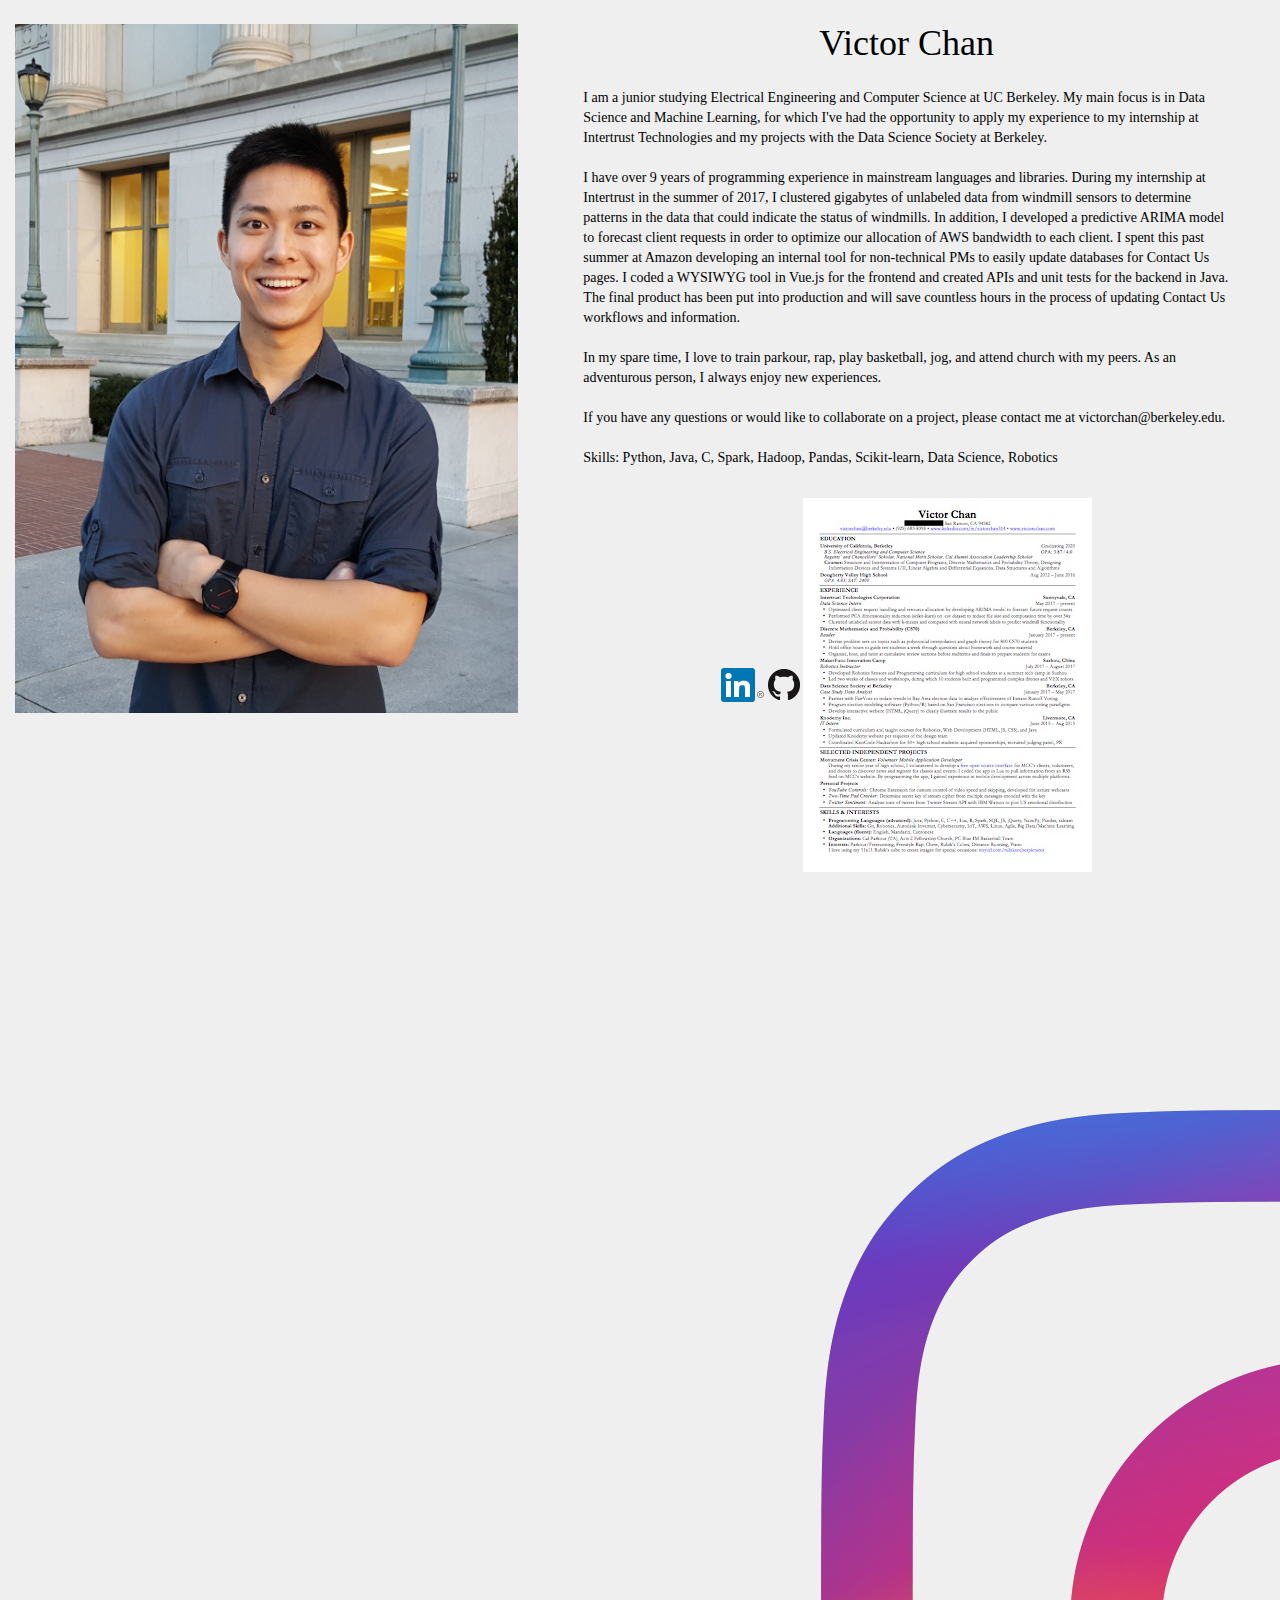
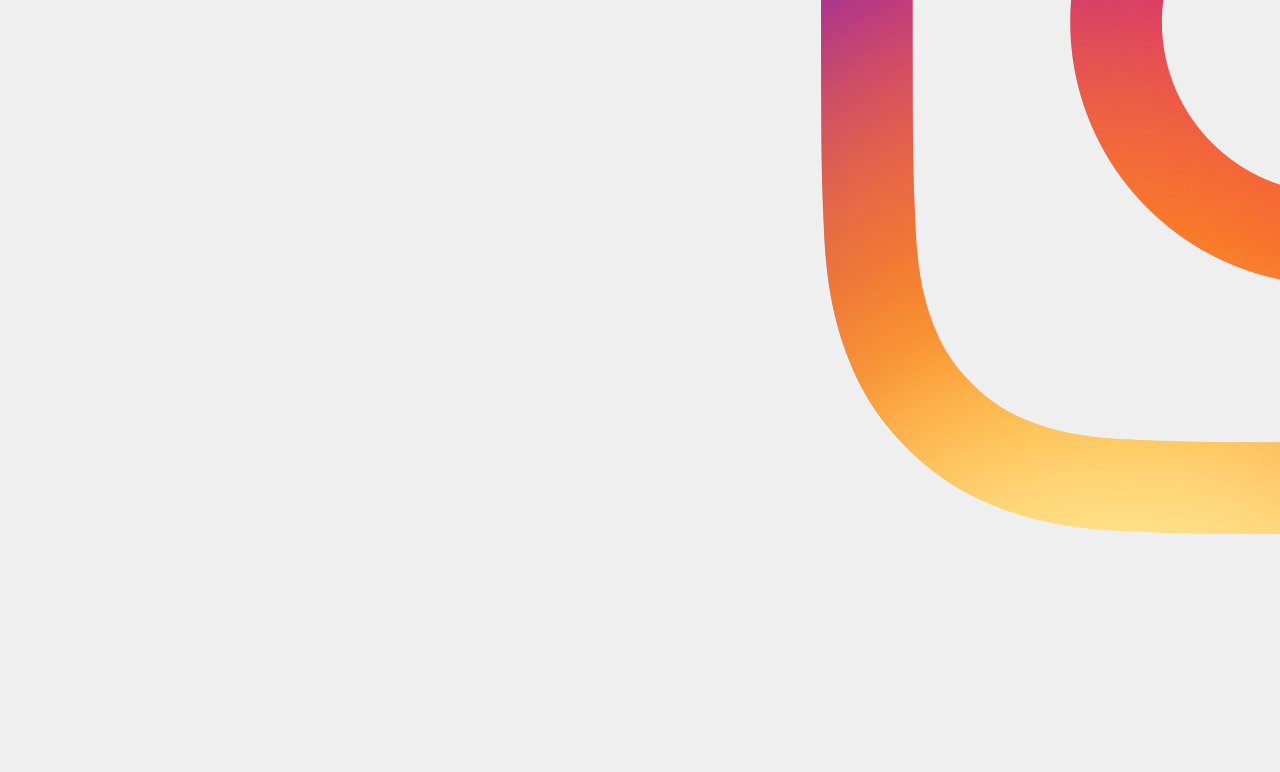
<file: index.html>
<!DOCTYPE html>
<html lang="en">

    <head>

        <title>Victor Chan</title>

        <meta charset="utf-8">
        <meta name="viewport" content="width=device-width, initial-scale=1">

        <!-- jQuery -->
        <script src="https://code.jquery.com/jquery-3.2.1.js" integrity="sha256-DZAnKJ/6XZ9si04Hgrsxu/8s717jcIzLy3oi35EouyE=" crossorigin="anonymous"></script>

        <!-- Latest compiled and minified CSS -->
        <link rel="stylesheet" href="https://maxcdn.bootstrapcdn.com/bootstrap/3.3.7/css/bootstrap.min.css" integrity="sha384-BVYiiSIFeK1dGmJRAkycuHAHRg32OmUcww7on3RYdg4Va+PmSTsz/K68vbdEjh4u" crossorigin="anonymous">

        <!-- Optional theme -->
        <!--        <link rel="stylesheet" href="https://maxcdn.bootstrapcdn.com/bootstrap/3.3.7/css/bootstrap-theme.min.css" integrity="sha384-rHyoN1iRsVXV4nD0JutlnGaslCJuC7uwjduW9SVrLvRYooPp2bWYgmgJQIXwl/Sp" crossorigin="anonymous">-->

        <!-- Latest compiled and minified JavaScript -->
        <script src="https://maxcdn.bootstrapcdn.com/bootstrap/3.3.7/js/bootstrap.min.js" integrity="sha384-Tc5IQib027qvyjSMfHjOMaLkfuWVxZxUPnCJA7l2mCWNIpG9mGCD8wGNIcPD7Txa" crossorigin="anonymous"></script>

        <link rel="stylesheet" type="text/css" href="css/styles.css">
        <link rel="stylesheet" type="text/css" href="css/navbar.css">
        <link rel="stylesheet" type="text/css" href="css/index.css">

        <script>
            $(function(){
                $("#navbar_space").load("navbar.html");
            });
        </script>

    </head>


    <body>

        <div id="navbar_space"></div>

        <div class="container-fluid">

            <div class="main row">

                <div id="left" class="col-md-5">
                    <img id="portrait" class="img-responsive" src="img/Victor2.jpg">
                </div>
    
                <div id="right" class="col-md-7">
                    <center><h1 id="title">Victor Chan</h1></center>

                    <p id="summary">
                        I am a junior studying Electrical Engineering and Computer Science at UC Berkeley. My main focus is in Data Science and Machine Learning, for which I've had the opportunity to apply my experience to my internship at Intertrust Technologies and my projects with the Data Science Society at Berkeley.
                        <br><br>
                        I have over 9 years of programming experience in mainstream languages and libraries. During my internship at Intertrust in the summer of 2017, I clustered gigabytes of unlabeled data from windmill sensors to determine patterns in the data that could indicate the status of windmills. In addition, I developed a predictive ARIMA model to forecast client requests in order to optimize our allocation of AWS bandwidth to each client. I spent this past summer at Amazon developing an internal tool for non-technical PMs to easily update databases for Contact Us pages. I coded a WYSIWYG tool in Vue.js for the frontend and created APIs and unit tests for the backend in Java. The final product has been put into production and will save countless hours in the process of updating Contact Us workflows and information.
                        <br><br>
                        In my spare time, I love to train parkour, rap, play basketball, jog, and attend church with my peers. As an adventurous person, I always enjoy new experiences.
                        <br><br>
                        If you have any questions or would like to collaborate on a project, please contact me at victorchan@berkeley.edu.
                        <br><br>
                        Skills: Python, Java, C, Spark, Hadoop, Pandas, Scikit-learn, Data Science, Robotics
                        <br><br>
                    </p>

                    <center>
                        <div id="links">
                            <a id="linkedin" target="_blank" href="https://www.linkedin.com/in/victorchan314"><img id="linkedin_icon" src="img/In-2C-34px-R.png"></a>
                            <a id="github" target="_blank" href="https://www.github.com/victorchan314"><img id="github_icon" src="img/GitHub-Mark-32px.png"></a>
                            <a id="resume" target="_blank" href="Resume.pdf"><img id="resume_icon" src="img/resumeIcon.jpg"></a>
                            <a id="instagram" target="_blank" href="https://www.instagram.com/victorchan314/"><img id="instagram_icon" src="img/IG_Glyph_Fill.png"></a>
                        </div>
                    </center>
                </div>

            </div>

        </div>

    </body>

</html>
</file>
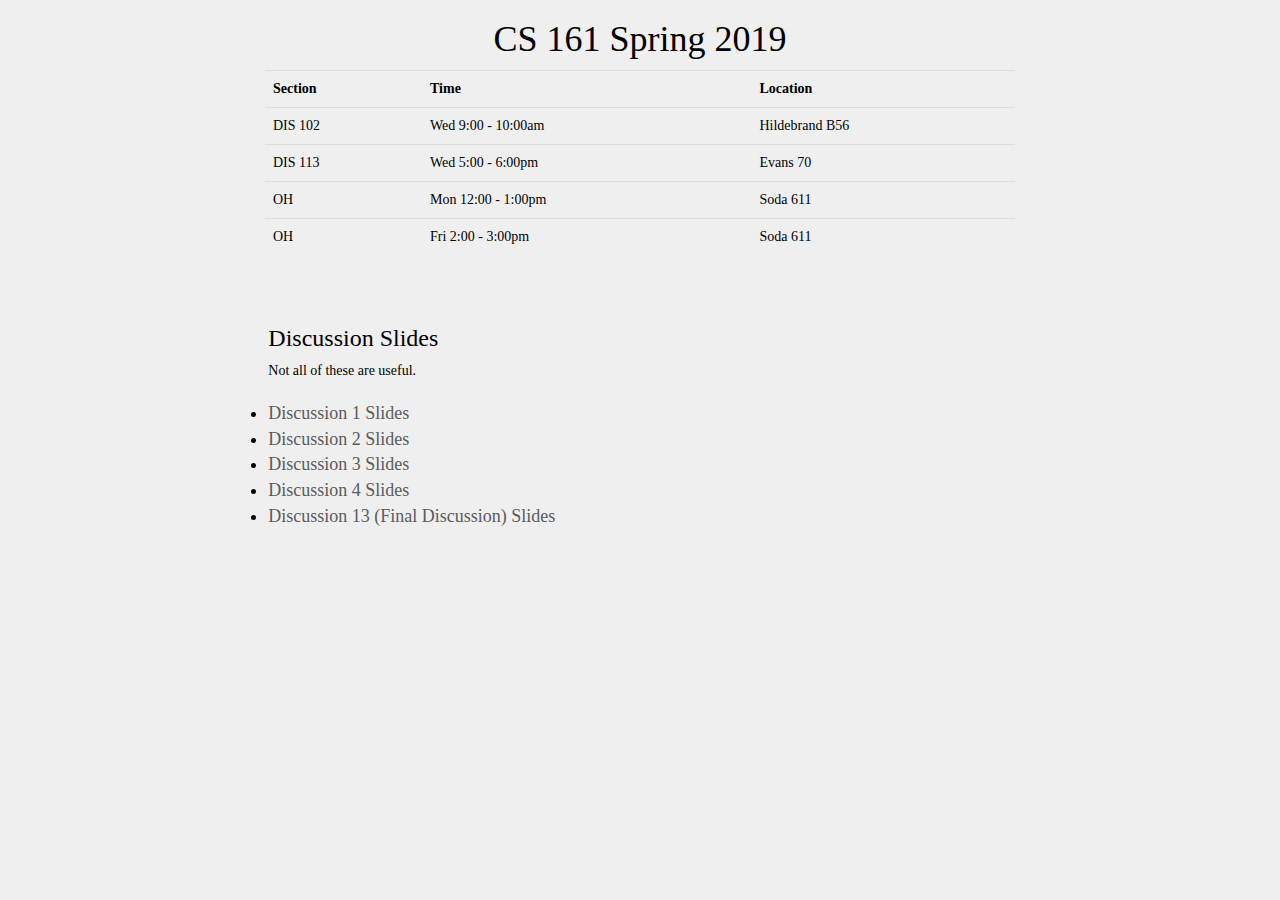
<file: cs161-sp19/index.html>
<!DOCTYPE html>
<html lang="en">

    <head>

        <title>CS 161 Spring 2019</title>

        <meta charset="utf-8">
        <meta name="viewport" content="width=device-width, initial-scale=1">

        <!-- jQuery -->
        <script src="https://code.jquery.com/jquery-3.2.1.js" integrity="sha256-DZAnKJ/6XZ9si04Hgrsxu/8s717jcIzLy3oi35EouyE=" crossorigin="anonymous"></script>

        <!-- Latest compiled and minified CSS -->
        <link rel="stylesheet" href="https://maxcdn.bootstrapcdn.com/bootstrap/3.3.7/css/bootstrap.min.css" integrity="sha384-BVYiiSIFeK1dGmJRAkycuHAHRg32OmUcww7on3RYdg4Va+PmSTsz/K68vbdEjh4u" crossorigin="anonymous">

        <!-- Optional theme -->
        <!--        <link rel="stylesheet" href="https://maxcdn.bootstrapcdn.com/bootstrap/3.3.7/css/bootstrap-theme.min.css" integrity="sha384-rHyoN1iRsVXV4nD0JutlnGaslCJuC7uwjduW9SVrLvRYooPp2bWYgmgJQIXwl/Sp" crossorigin="anonymous">-->

        <!-- Latest compiled and minified JavaScript -->
        <script src="https://maxcdn.bootstrapcdn.com/bootstrap/3.3.7/js/bootstrap.min.js" integrity="sha384-Tc5IQib027qvyjSMfHjOMaLkfuWVxZxUPnCJA7l2mCWNIpG9mGCD8wGNIcPD7Txa" crossorigin="anonymous"></script>

        <link rel="stylesheet" type="text/css" href="../css/styles.css">
        <link rel="stylesheet" type="text/css" href="../css/navbar.css">
        <link rel="stylesheet" type="text/css" href="cs161-sp19.css">

        <script>
            $(function(){
                $("#navbar_space").load("../navbar.html");
            });
        </script>

    </head>


    <body>

        <div id="navbar_space"></div>

        <div class="container-fluid">

            <div class="main row">

                <div class="col-md-12">

                    <center><h1>CS 161 Spring 2019</h1></center>

                    <center>
                        <table id="sections" class="table table-responsive">
                            <tr>
                                <th>Section</th>
                                <th>Time</th>
                                <th>Location</th>
                            </tr>
                            <tr>
                                <td>DIS 102</td>
                                <td>Wed 9:00 - 10:00am</td>
                                <td>Hildebrand B56</td>
                            </tr>
                            <tr>
                                <td>DIS 113</td>
                                <td>Wed 5:00 - 6:00pm</td>
                                <td>Evans 70</td>
                            </tr>
                            <tr>
                                <td>OH</td>
                                <td>Mon 12:00 - 1:00pm</td>
                                <td>Soda 611</td>
                            </tr>
                            <tr>
                                <td>OH</td>
                                <td>Fri 2:00 - 3:00pm</td>
                                <td>Soda 611</td>
                            </tr>
                        </table>
                    </center>
                </div>

                <div class="col-md-2"></div>

                <div id="discussion_slides" class="col-md-8">
                    <ul>
                        <h3>Discussion Slides</h3>
                        Not all of these are useful.
                        <br><br>
                        <li><a href="https://docs.google.com/presentation/d/1WSDAPcBpai79u72iBGkES3i6F5AvXZLLbcINGbUMn2s/edit?usp=sharing">Discussion 1 Slides</a></li>
                        <li><a href="https://docs.google.com/presentation/d/14yMlq7sQKyfpyaEp4h3ueKe1or03T2f0DDjGRSw8Crk/edit?usp=sharing">Discussion 2 Slides</a></li>
                        <li><a href="https://docs.google.com/presentation/d/1BZj1tPr1ojuQKQgJZqHPx6tpA1DupGjEcVgNYnLnIV4/edit?usp=sharing">Discussion 3 Slides</a></li>
                        <li><a href="https://docs.google.com/presentation/d/1RTcCyzRd6pKD_1wcBdH8SyUQV_yHm4Sq7LhsYMvpDPs/edit?usp=sharing">Discussion 4 Slides</a></li>
                        <li><a href="https://docs.google.com/presentation/d/1yO73_i7OBOl6JV11lzxgZt58lTntjLZ5hm1MtHDOY50/edit?usp=sharing">Discussion 13 (Final Discussion) Slides</a></li>
                    </ul>
                </div>

                <div class="col-md-2"></div>

            </div>

        </div>

    </body>

</html>
</file>
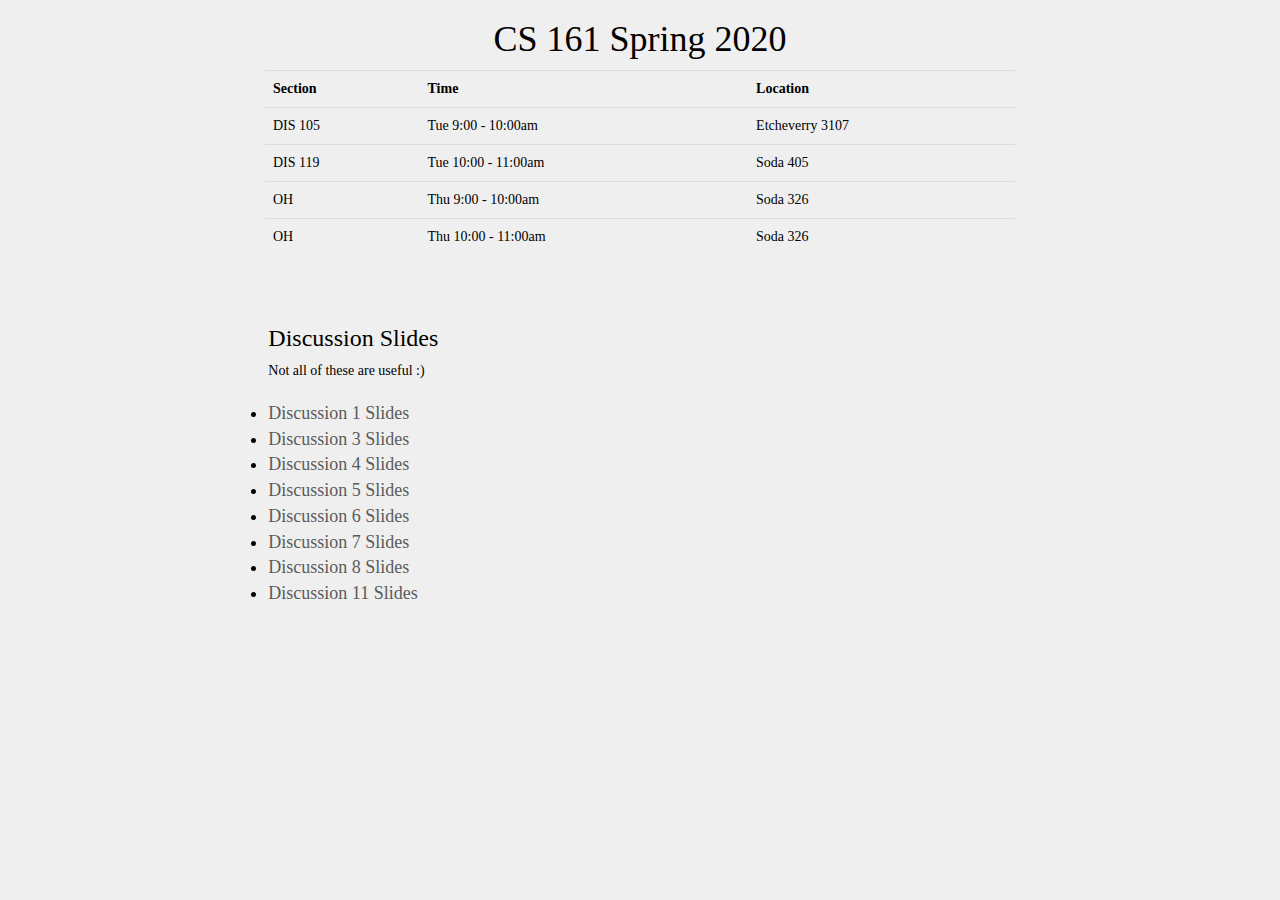
<file: cs161-sp20/index.html>
<!DOCTYPE html>
<html lang="en">

    <head>

        <title>CS 161 Spring 2020</title>

        <meta charset="utf-8">
        <meta name="viewport" content="width=device-width, initial-scale=1">

        <!-- jQuery -->
        <script src="https://code.jquery.com/jquery-3.2.1.js" integrity="sha256-DZAnKJ/6XZ9si04Hgrsxu/8s717jcIzLy3oi35EouyE=" crossorigin="anonymous"></script>

        <!-- Latest compiled and minified CSS -->
        <link rel="stylesheet" href="https://maxcdn.bootstrapcdn.com/bootstrap/3.3.7/css/bootstrap.min.css" integrity="sha384-BVYiiSIFeK1dGmJRAkycuHAHRg32OmUcww7on3RYdg4Va+PmSTsz/K68vbdEjh4u" crossorigin="anonymous">

        <!-- Optional theme -->
        <!--        <link rel="stylesheet" href="https://maxcdn.bootstrapcdn.com/bootstrap/3.3.7/css/bootstrap-theme.min.css" integrity="sha384-rHyoN1iRsVXV4nD0JutlnGaslCJuC7uwjduW9SVrLvRYooPp2bWYgmgJQIXwl/Sp" crossorigin="anonymous">-->

        <!-- Latest compiled and minified JavaScript -->
        <script src="https://maxcdn.bootstrapcdn.com/bootstrap/3.3.7/js/bootstrap.min.js" integrity="sha384-Tc5IQib027qvyjSMfHjOMaLkfuWVxZxUPnCJA7l2mCWNIpG9mGCD8wGNIcPD7Txa" crossorigin="anonymous"></script>

        <link rel="stylesheet" type="text/css" href="../css/styles.css">
        <link rel="stylesheet" type="text/css" href="../css/navbar.css">
        <link rel="stylesheet" type="text/css" href="../css/cs161.css">

        <script>
            $(function(){
                $("#navbar_space").load("../navbar.html");
            });
        </script>

    </head>


    <body>

        <div id="navbar_space"></div>

        <div class="container-fluid">

            <div class="main row">

                <div class="col-md-12">

                    <center><h1>CS 161 Spring 2020</h1></center>

                    <center>
                        <table id="sections" class="table table-responsive">
                            <tr>
                                <th>Section</th>
                                <th>Time</th>
                                <th>Location</th>
                            </tr>
                            <tr>
                                <td>DIS 105</td>
                                <td>Tue 9:00 - 10:00am</td>
                                <td>Etcheverry 3107</td>
                            </tr>
                            <tr>
                                <td>DIS 119</td>
                                <td>Tue 10:00 - 11:00am</td>
                                <td>Soda 405</td>
                            </tr>
                            <tr>
                                <td>OH</td>
                                <td>Thu 9:00 - 10:00am</td>
                                <td>Soda 326</td>
                            </tr>
                            <tr>
                                <td>OH</td>
                                <td>Thu 10:00 - 11:00am</td>
                                <td>Soda 326</td>
                            </tr>
                        </table>
                    </center>
                </div>

                <div class="col-md-2"></div>

                <div id="discussion_slides" class="col-md-8">
                    <ul>
                        <h3>Discussion Slides</h3>
                        Not all of these are useful :)
                        <br><br>
                        <li><a href="https://docs.google.com/presentation/d/1Ml0-wdZ2txfxjtBnNBP09TIG9tDjH7KNb9Zoibr-2Xw/edit?usp=sharing">Discussion 1 Slides</a></li>
                        <li><a href="https://docs.google.com/presentation/d/1HWbi7kUsRR2rwl2VOKkGWGQcuGUFLIkD20LtRD2YKe4/edit?usp=sharing">Discussion 3 Slides</a></li>
                        <li><a href="https://docs.google.com/presentation/d/1VzuJXMDSjT_IwXMKUdZFqvb4aW5EPWWljvPSNnM5DZc/edit?usp=sharing">Discussion 4 Slides</a></li>
                        <li><a href="https://docs.google.com/presentation/d/1MJc1y11OAOxK9CpTg2Q7vXgojcEDDgKGjVWYDhIOalI/edit?usp=sharing">Discussion 5 Slides</a></li>
                        <li><a href="https://docs.google.com/presentation/d/1gJrO5r6Q4VRffa9xhKjpnqaE_KZNFYJJ91c0lHl_1dM/edit?usp=sharing">Discussion 6 Slides</a></li>
                        <li><a href="https://docs.google.com/presentation/d/1SzqyqlPPn9S6WXRgtBu4kBy2jxWBAL-bVFrtKr_wwhU/edit?usp=sharing">Discussion 7 Slides</a></li>
                        <li><a href="https://docs.google.com/presentation/d/1ATf4AWAt6SNlWIgsr4FdE85JXjFsjw-LYTK251mITHU/edit?usp=sharing">Discussion 8 Slides</a></li>
                        <li><a href="https://docs.google.com/presentation/d/1M-JqYa4QGyC3F8G-bTmdJxaC2k7q2COzEomtg7UJKPg/edit?usp=sharing">Discussion 11 Slides</a></li>
                    </ul>
                </div>

                <div class="col-md-2"></div>

            </div>

        </div>

    </body>

</html>
</file>
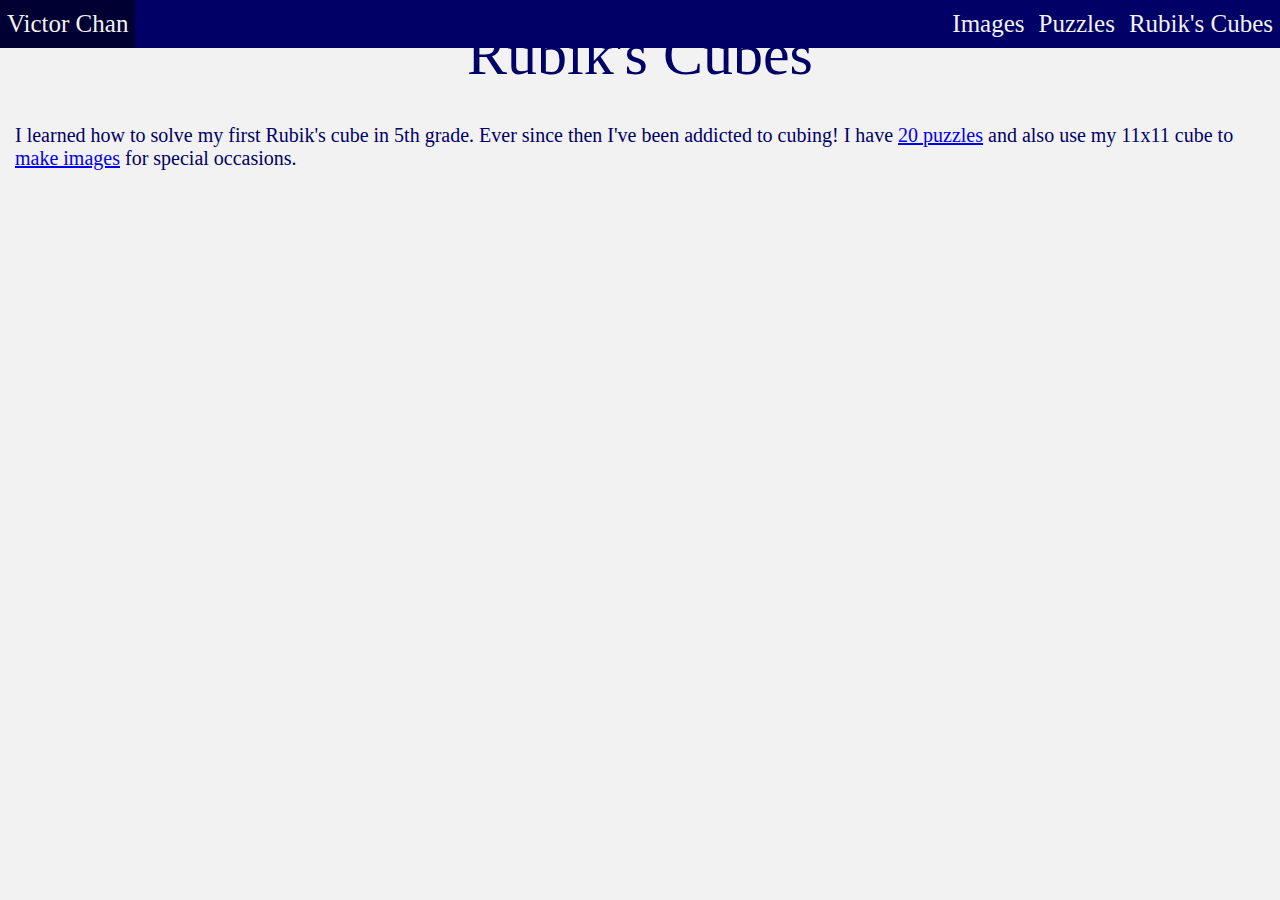
<file: rubikscubes/index.html>
<!DOCTYPE HTML>
<html>



<head>

<title>Rubik's Cubes</title>

<link rel="stylesheet" type="text/css" href="../master.css">
<link rel="stylesheet" type="text/css" href="../navbar.css">

</head>



<body class="main">

<div id="navbar"><ul class="navbar">
<li class="navbar left"><a class="navbar" href="../index.html">Victor Chan</a></li>
<li class="navbar right"><a class="navbar" href="index.html">Rubik's Cubes</a></li>
<li class="navbar right"><a class="navbar" href="puzzles.html">Puzzles</a></li>
<li class="navbar right"><a class="navbar" href="images.html">Images</a></li>
</ul></div>

<div class="title">
<center>
<p class="title">Rubik's Cubes</p>
</center>
</div>

<p class="text">
I learned how to solve my first Rubik's cube in 5th grade. Ever since then I've been addicted to cubing! I have <a href="puzzles.html">20 puzzles</a> and also use my 11x11 cube to <a href="images.html">make images</a> for special occasions.
</p>

</body>



</html>
</file>
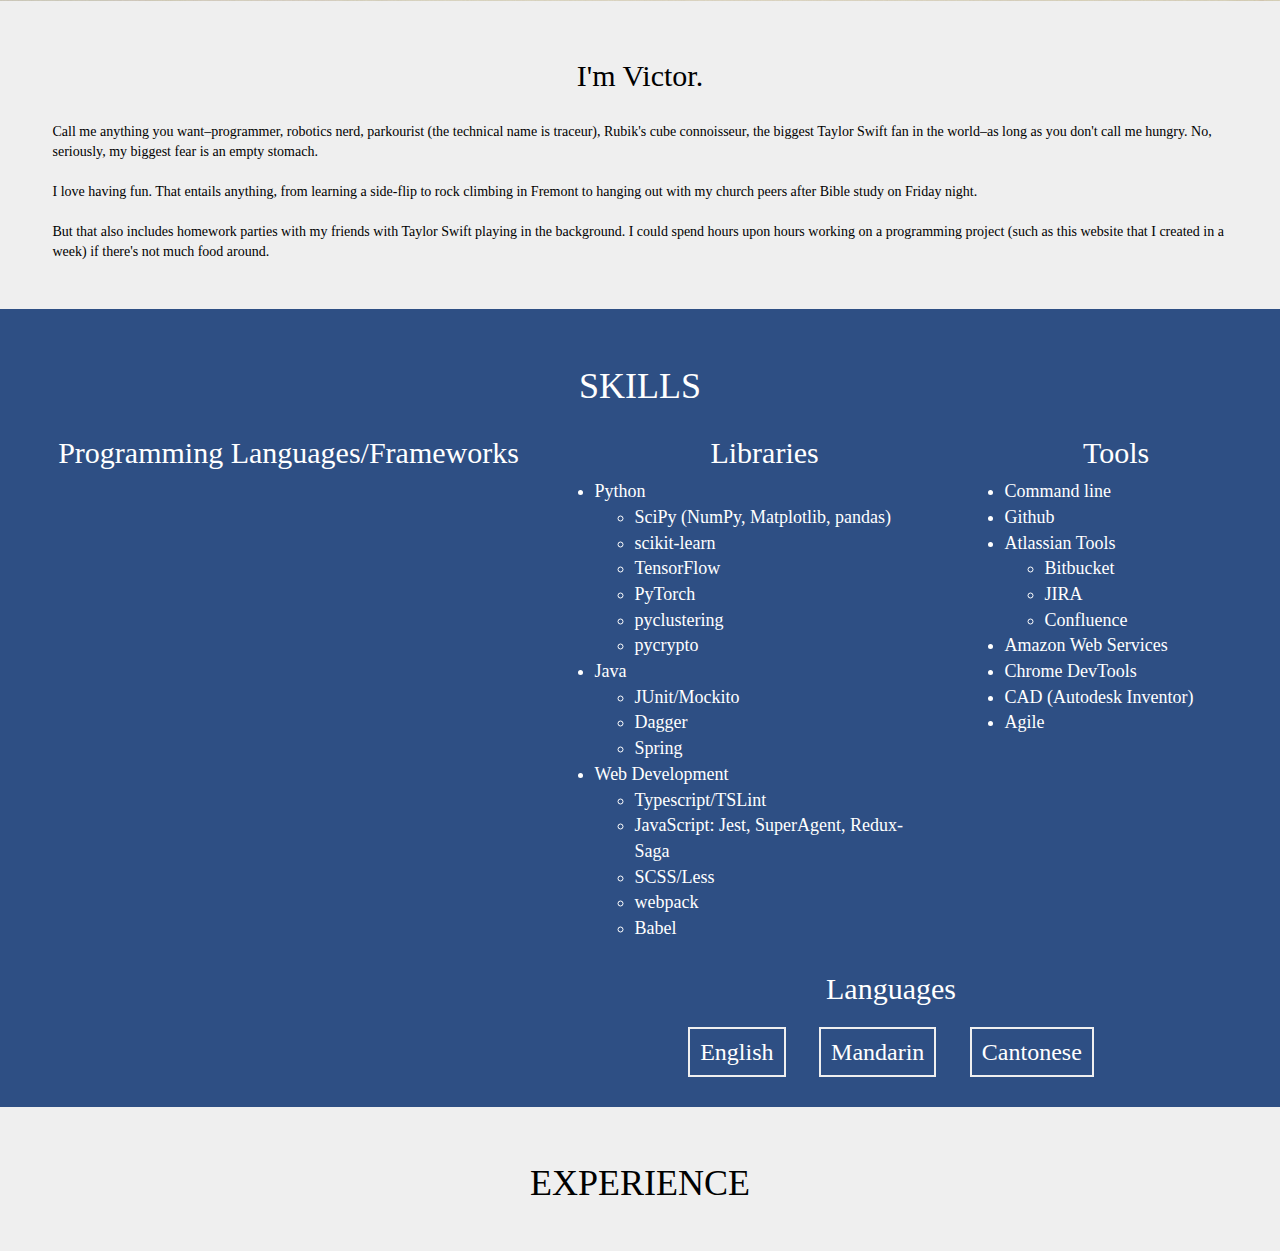
<file: about.html>
<!DOCTYPE html>
<html lang="en">

    <head>

        <title>About Me</title>

        <meta charset="utf-8">
        <meta name="viewport" content="width=device-width, initial-scale=1">

        <!-- jQuery -->
        <script src="https://code.jquery.com/jquery-3.2.1.js" integrity="sha256-DZAnKJ/6XZ9si04Hgrsxu/8s717jcIzLy3oi35EouyE=" crossorigin="anonymous"></script>

        <!-- Latest compiled and minified CSS -->
        <link rel="stylesheet" href="https://maxcdn.bootstrapcdn.com/bootstrap/3.3.7/css/bootstrap.min.css" integrity="sha384-BVYiiSIFeK1dGmJRAkycuHAHRg32OmUcww7on3RYdg4Va+PmSTsz/K68vbdEjh4u" crossorigin="anonymous">

        <!-- Optional theme -->
        <!--        <link rel="stylesheet" href="https://maxcdn.bootstrapcdn.com/bootstrap/3.3.7/css/bootstrap-theme.min.css" integrity="sha384-rHyoN1iRsVXV4nD0JutlnGaslCJuC7uwjduW9SVrLvRYooPp2bWYgmgJQIXwl/Sp" crossorigin="anonymous">-->

        <!-- Latest compiled and minified JavaScript -->
        <script src="https://maxcdn.bootstrapcdn.com/bootstrap/3.3.7/js/bootstrap.min.js" integrity="sha384-Tc5IQib027qvyjSMfHjOMaLkfuWVxZxUPnCJA7l2mCWNIpG9mGCD8wGNIcPD7Txa" crossorigin="anonymous"></script>

        <link rel="stylesheet" type="text/css" href="css/styles.css">
        <link rel="stylesheet" type="text/css" href="css/navbar.css">
        <link rel="stylesheet" type="text/css" href="css/about.css">

        <script>
            $(function(){
                $("#navbar_space").load("navbar.html", function() {
                    $(".navbar-nav li").removeClass("active");
                    $("#about_link").addClass("active");

                    var navbarHeight = $("#navbar").outerHeight();
                    var windowHeight = $(window).height();
                    $("#hang_container").height(windowHeight - navbarHeight)
                });
            });
        </script>

        <script>
            $(function() {
                var codes = ["Java", "Python", "C", "C++", "R", "Spark", "SQL", "Go", "Lua", "HTML", "JS", "CSS", "jQuery", "Node.js", "React/\nRedux", "Vue/Vuex"];
                var levels = [1, 1, 1, 1, 1, 1, 1, 1, 1, 1, 1, 1, 1, 1, 1, 1];
                for (var i = 0; i < codes.length; i++) {
                    var div = $("<div></div>").addClass("codes");
                    $(div).addClass(function() {
                        if (levels[i] == 1) {
                            return "advanced";
                        } else if (levels[i] == 2) {
                            return "proficient";
                        }
                    });
                    var p = $("<p></p>").addClass("codes").text(codes[i]);
                    div.append(p);
                    $("#languages").append(div);
                }
            });
        </script>

        <script>
            function loadExperience(experiences) {
                for (var i = 0; i < experiences.length; i++) {
                    var experience = experiences[i]

                    var div = $("<div></div>").addClass("col-md-12 experience").attr("id", experience.id);
                    var ul = $("<ul></ul>").addClass("experience_list");
                    var header1 = $("<div></div>");
                    var header2 = $("<div></div>").addClass("experience_header_bottom");
                    var title = $("<h4></h4>").addClass("experience_title").text(experience.organization);
                    var location = $("<span></span>").addClass("experience_date").text(experience.location);
                    var position = $("<h5></h5>").addClass("experience_title experience_position").append($("<i></i>").append(experience.position));
                    var dates = $("<span></span>").addClass("experience_date").text(experience.start).append(" &mdash; ").append(experience.end);

                    header1.append(title);
                    header1.append(location);
                    header2.append(position);
                    header2.append(dates);
                    ul.append(header1);
                    ul.append(header2);

                    var bullets = experience.bullets;

                    for (var j = 0; j < bullets.length; j++) {
                        ul.append($("<li></li>").text(bullets[j]));
                    }

                    div.append(ul);
                    $("#experience_container").append(div);
                }
            }

            $.getJSON("data/about.json", function(data) {
                loadExperience(data.experience);
            });
        </script>

    </head>


    <body>

        <div id="navbar_space"></div>

        <div class="container-fluid">

            <div id="hang_row" class="row">

                <div id="hang_container" class="col-md-12">
                    <img id="hang" class="img-responsive" src="img/hanging.jpg">
                    <div id="learn_more">
                        <center>
                            <a href="#intro_row">
                                <h3>
                                    Hey, how's it hanging?<br>
                                    Learn more about me below.
                                </h3>
                                <span class="glyphicon glyphicon-chevron-down"></span>
                            </a>
                        </center>
                    </div>
                </div>

            </div>

            <div id="intro_row" class="row about_row">

                <div id="hi" class="col-md-12">
                    <center>
                        <h2>I'm Victor.</h2>
                        <br>
                    </center>
                    <p>Call me anything you want&ndash;programmer, robotics nerd, parkourist (the technical name is traceur), Rubik's cube connoisseur, the biggest Taylor Swift fan in the world&ndash;as long as you don't call me hungry. No, seriously, my biggest fear is an empty stomach.
                    <br>
                    <br>
                    I love having fun. That entails anything, from learning a side-flip to rock climbing in Fremont to hanging out with my church peers after Bible study on Friday night.
                    <br>
                    <br>
                    But that also includes homework parties with my friends with Taylor Swift playing in the background. I could spend hours upon hours working on a programming project (such as this website that I created in a week) if there's not much food around.</p>
                </div>

                <!--<div class="col-md-4">
                    <img id="about_portrait" class="img-responsive img-circle" alt="Repeated portrait from the home page" src="img/Victor.jpg">
                </div>-->

            </div>

            <div id="skills_row" class="row about_row inverse">

                <center><h1>SKILLS</h1></center>

                <div id="languages_col" class="col-md-5">
                    <div id="languages">
                        <center>
                            <h2>Programming Languages/Frameworks</h2>
                        </center>
                    </div>
                    <!--<br style="clear:left">
                    <hr class="inverse">
                    <div>
                        <div style="width:72px; height:72px;"class="codes advanced">
                            <p class="codes legend">Advanced</p>
                        </div>
                        <div class="codes proficient">
                            <p class="codes legend">Proficient</p>
                        </div>
                    </div>-->
                </div>

                <div class="col-md-7">

                    <div class="row">

                        <div id="libraries" class="col-md-7">
                            <ul><center><h2>Libraries</h2></center>
                                <li>Python<ul>
                                    <li>SciPy (NumPy, Matplotlib, pandas)</li>
                                    <li>scikit-learn</li>
                                    <li>TensorFlow</li>
                                    <li>PyTorch</li>
                                    <li>pyclustering</li>
                                    <li>pycrypto</li>
                                </ul></li>
                                <li>Java<ul>
                                    <li>JUnit/Mockito</li>
                                    <li>Dagger</li>
                                    <li>Spring</li>
                                </ul></li>
                                <li>Web Development<ul>
                                    <li>Typescript/TSLint</li>
                                    <li>JavaScript: Jest, SuperAgent, Redux-Saga</li>
                                    <li>SCSS/Less</li>
                                    <li>webpack</li>
                                    <li>Babel</li>
                                </ul></li>
                            </ul>
                        </div>

                        <div id="tools" class="col-md-5">
                            <ul><center><h2>Tools</h2></center>
                                <li>Command line</li>
                                <li>Github</li>
                                <li>Atlassian Tools<ul>
                                    <li>Bitbucket</li>
                                    <li>JIRA</li>
                                    <li>Confluence</li>
                                </ul></li>
                                <li>Amazon Web Services</li>
                                <li>Chrome DevTools</li>
                                <li>CAD (Autodesk Inventor)</li>
                                <li>Agile</li>
                            </ul>
                        </div>

                    </div>

                    <div class="row">

                        <div class="col-md-12">

                            <center><h2>Languages</h2></center>

                            <br>

                            <center>
                                <p class="language">English</p>
                                <p class="language">Mandarin</p>
                                <p class="language">Cantonese</p>
                            </center>

                        </div>

                    </div>

                </div>

            </div>

            <div id="experience_row" class="row about_row">

                <div id="experience_container" class="col-md-12">
                    <center>
                        <h1>EXPERIENCE</h1>
                    </center>
                </div>

            </div>

        </div>

    </body>

</html>
</file>
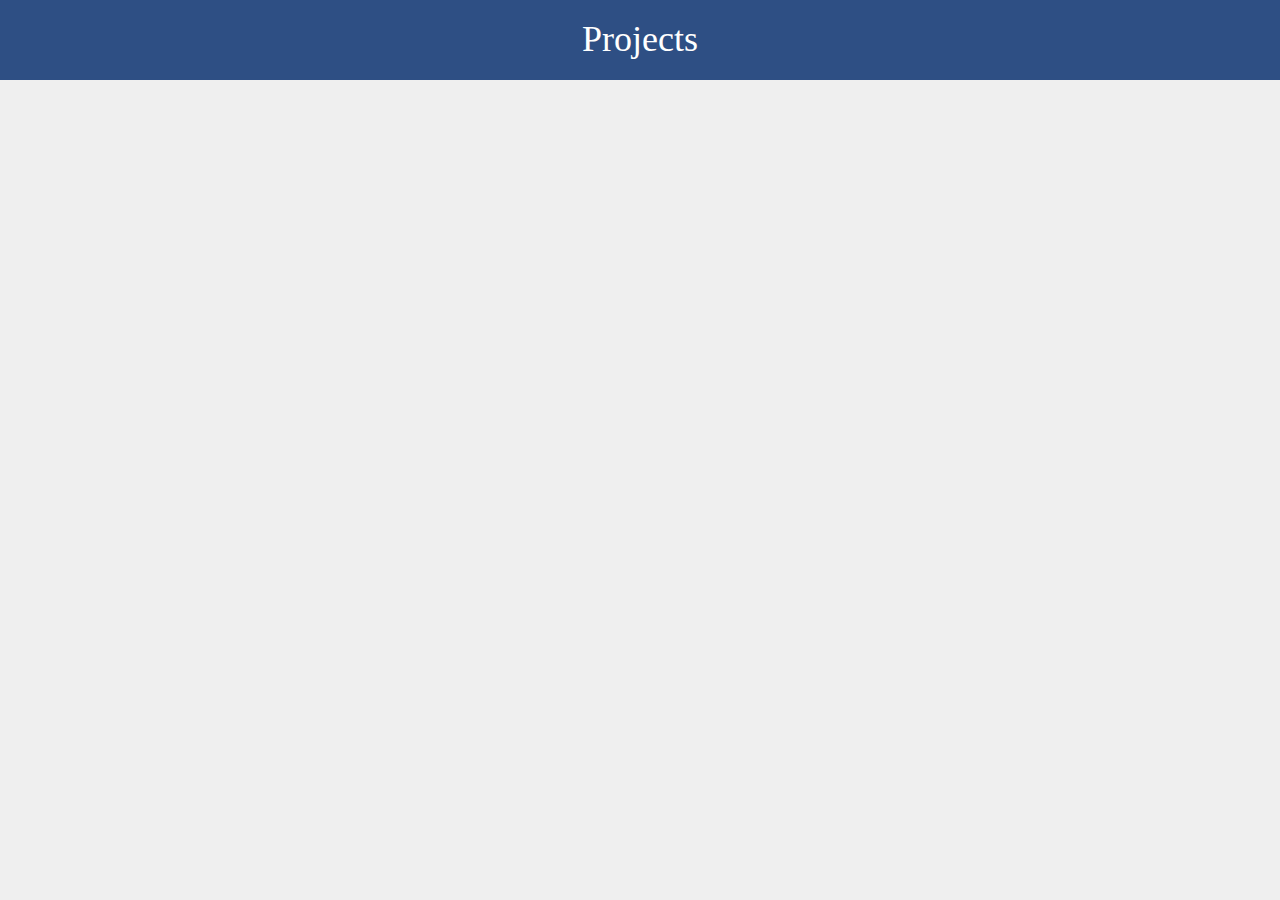
<file: projects.html>
<!DOCTYPE html>
<html lang="en">

    <head>

        <title>Projects</title>

        <meta charset="utf-8">
        <meta name="viewport" content="width=device-width, initial-scale=1">

        <!-- jQuery -->
        <script src="https://code.jquery.com/jquery-3.2.1.js" integrity="sha256-DZAnKJ/6XZ9si04Hgrsxu/8s717jcIzLy3oi35EouyE=" crossorigin="anonymous"></script>

        <!-- Latest compiled and minified CSS -->
        <link rel="stylesheet" href="https://maxcdn.bootstrapcdn.com/bootstrap/3.3.7/css/bootstrap.min.css" integrity="sha384-BVYiiSIFeK1dGmJRAkycuHAHRg32OmUcww7on3RYdg4Va+PmSTsz/K68vbdEjh4u" crossorigin="anonymous">

        <!-- Optional theme -->
        <!--        <link rel="stylesheet" href="https://maxcdn.bootstrapcdn.com/bootstrap/3.3.7/css/bootstrap-theme.min.css" integrity="sha384-rHyoN1iRsVXV4nD0JutlnGaslCJuC7uwjduW9SVrLvRYooPp2bWYgmgJQIXwl/Sp" crossorigin="anonymous">-->

        <!-- Latest compiled and minified JavaScript -->
        <script src="https://maxcdn.bootstrapcdn.com/bootstrap/3.3.7/js/bootstrap.min.js" integrity="sha384-Tc5IQib027qvyjSMfHjOMaLkfuWVxZxUPnCJA7l2mCWNIpG9mGCD8wGNIcPD7Txa" crossorigin="anonymous"></script>

        <link rel="stylesheet" type="text/css" href="css/styles.css">
        <link rel="stylesheet" type="text/css" href="css/navbar.css">
        <link rel="stylesheet" type="text/css" href="css/projects.css">

        <script>
            $(function(){
                $("#navbar_space").load("navbar.html", function() {
                    $(".navbar-nav li").removeClass("active");
                    $("#projects_link").addClass("active");
                });
            });
        </script>

        <script>
            function loadProjects(projects) {
                for (var i = 0; i < projects.length; i++) {
                    var project = projects[i];

                    var div = $("<div></div>").addClass("row project_row");
                    var left = $("<div></div>").addClass("project_left col-md-6");
                    var right = $("<div></div>").addClass("project_right col-md-6");

                    var img;
                    var text;

                    if (i % 2 === 0) {
                        img = left;
                        text = right;
                    } else {
                        img = right;
                        text = left;
                    }

                    img.addClass("project_img_container");

                    if (project.hasOwnProperty("image_path")) {
                        var image = $("<img>").addClass("img img-responsive project_img").attr("src", project.image_path);
                        img.append($("<center></center>").append(image));

                        if (project.hasOwnProperty("website")) {
                            var website_link = project.website;
                        } else if (project.hasOwnProperty("paper")) {
                            var website_link = project.paper;
                        } else {
                            var website_link = project.github;
                        }
                        img.append($("<a></a>").attr("href", website_link).append($("<div></div>").addClass("img_overlay")));

                        if (image[0].height > image[0].width) {
                            image.addClass("vertical_scale");
                        }
                    } else {
                        div.addClass("default");
                        text.addClass("inverse");
                    }

                    text.addClass("project_text");
                    var text_container = $("<div></div>").addClass("col-md-12");

                    var title = $("<p></p>").addClass("project_title").text(project.name);
                    text_container.append($("<center></center>").append(title));

                    if (project.name.length > 24) {
                        title.addClass("small_title");
                    }

                    var paragraphs = project.text;

                    for (var j = 0; j < paragraphs.length; j++) {
                        text_container.append($("<p></p>").addClass("project_text").text(paragraphs[j]));
                    }

                    text_container.append($("<br>"));
                    text_container.append($("<p></p>").addClass("project_text").append($("<i></i>").text("Languages: " + project.languages.join(", "))));

                    if (project.hasOwnProperty("tools")) {
                        text_container.append($("<p></p>").addClass("project_text").append($("<i></i>").text("Tools: " + project.tools.join(", "))));
                    }

                    text_container.append($("<br>"));

                    var center = $("<center></center>");
                    text_container.append(center)

                    if (project.hasOwnProperty("website")) {
                        var website = $("<span></span>").append($("<a></a>").addClass("btn project_link").attr("href", project.website).text("Website"));
                        center.append(website);
                    }

                    if (project.hasOwnProperty("paper")) {
                        var paper = $("<span></span>").append($("<a></a>").addClass("btn project_link").attr("href", project.paper).text("Paper"));
                        center.append(paper);
                    }

                    var github = $("<span></span>").append($("<a></a>").addClass("btn project_link").attr("href", project.github).text("Github"));
                    center.append(github);

                    text.append($("<div></div>").addClass("row").append(text_container));

                    div.append(left);
                    div.append(right);
                    $("#projects_container").append(div);
                }
            }

            $.getJSON("data/projects.json", function(data) {
                loadProjects(data.projects);
            });
        </script>

    </head>


    <body>

        <div id="navbar_space"></div>

        <div id="projects_container" class="container-fluid inverse">

            <div id="title" class="row">
                <div class="col-md-12">
                    <center><h1>Projects</h1></center>
                </div>
            </div>

        </div>

    </body>

</html>
</file>
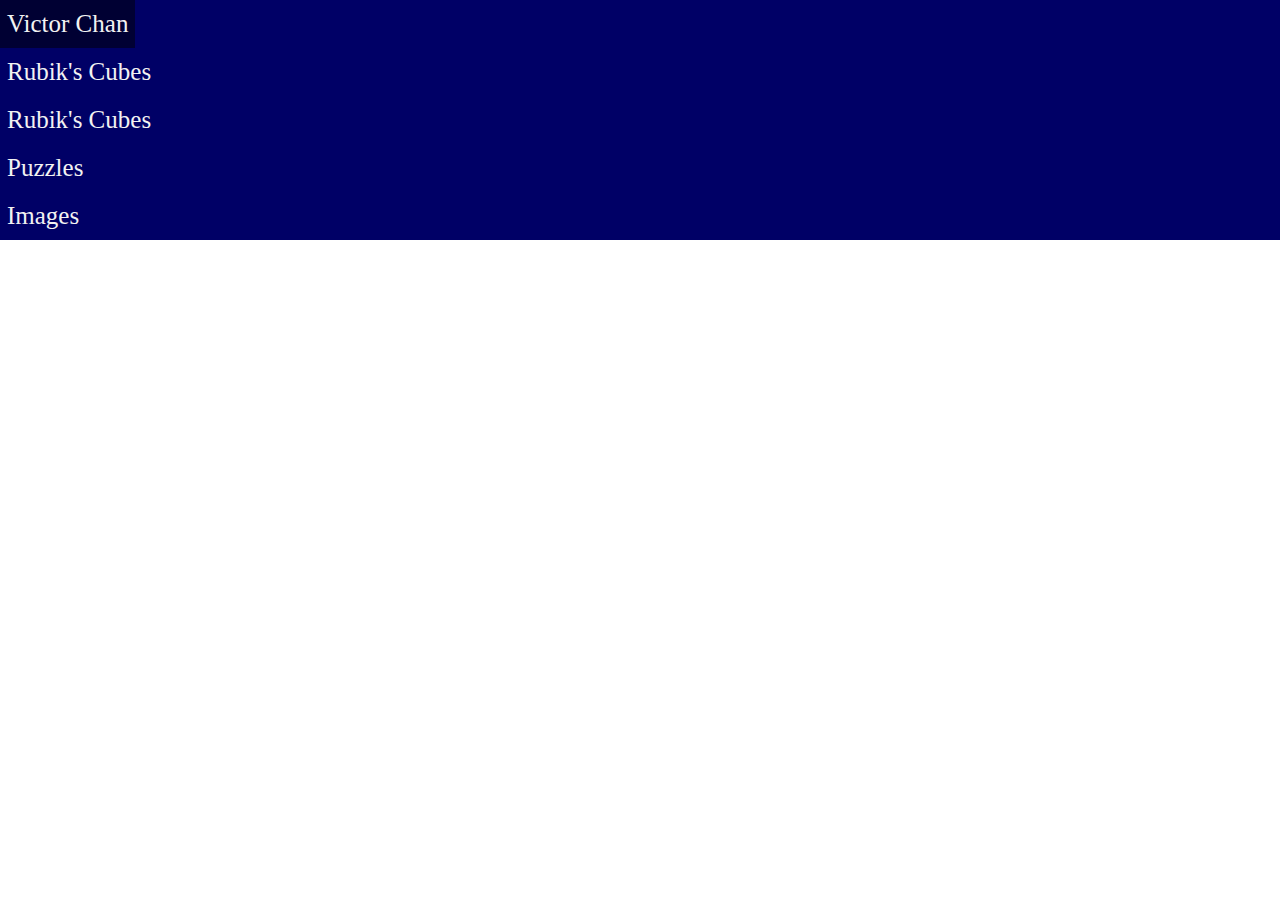
<file: old/navbar.html>
<head>
<link rel=stylesheet type=text/css href=navbar.css>
</head>

<body>

<ul class=navbar>
<li class=navbar left><a class=navbar href=index.html>Victor Chan</a></li>
<li class=navbar right><a class=navbar href=rubikscubes/index.html>Rubik's Cubes</a></li>
<div class=dropdown right>
<a class=navbar href=rubikscubes/index.html>Rubik's Cubes</a>
<div class=dropdown-content>
<a class=navbar dropdown-content href=rubikscubes/puzzles.html>Puzzles</a>
<a class=navbar dropdown-content href=rubikscubes/images.html>Images</a>
</div>
</div>
<li class=navbar right><a class=navbar href=rubikscubes/puzzles.html>Puzzles</a></li>
<li class=navbar right><a class=navbar href=rubikscubes/images.html>Images</a></li>
</ul>

</body>
</file>
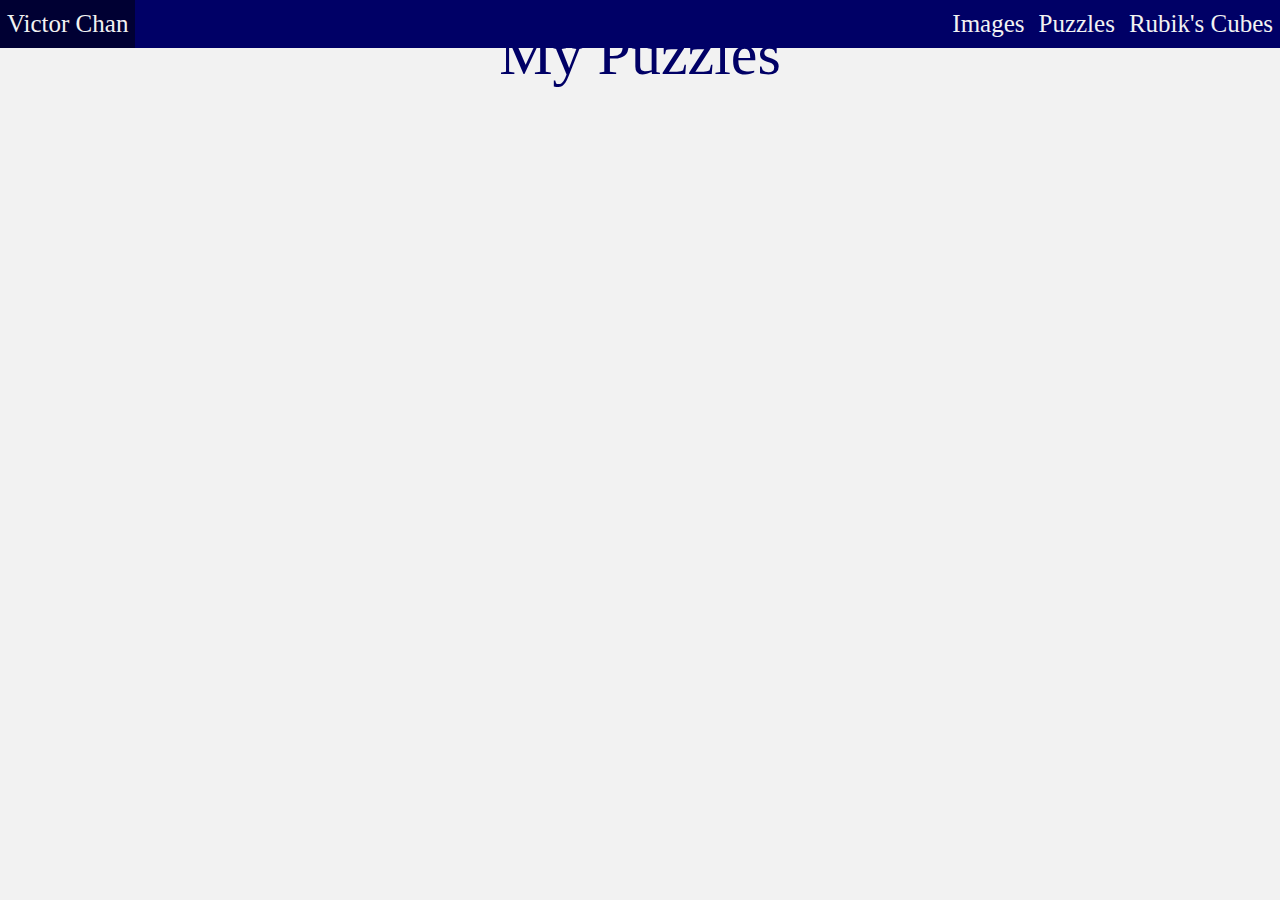
<file: rubikscubes/puzzles.html>
<!DOCTYPE HTML>
<html>



<head>

<title>My Puzzles</title>

<link rel="stylesheet" type="text/css" href="../master.css">
<link rel="stylesheet" type="text/css" href="../navbar.css">

</head>



<body class="main">

<div id="navbar"><ul class="navbar">
<li class="navbar left"><a class="navbar" href="../index.html">Victor Chan</a></li>
<li class="navbar right"><a class="navbar" href="index.html">Rubik's Cubes</a></li>
<li class="navbar right"><a class="navbar" href="puzzles.html">Puzzles</a></li>
<li class="navbar right"><a class="navbar" href="images.html">Images</a></li>
</ul></div>

<div class="title">
<center>
<p class="title">My Puzzles</p>
</center>
</div>

<div class="gallery">



</div>

</body>



</html>
</file>
<file: css/styles.css>
body {
    background-color: #EFEFEF;
    color: black;
    font-family: Verdana;
    font-size: 14px;
}

hr, hr.default {
    border-color: black;
}

hr.inverse {
    border-color: #EFEFEF;
}

.default {
    background-color: #EFEFEF;
    color: black;
    font-family: Verdana;
    font-size: 14px;
}

.inverse {
    background-color: #2E4F84;
    color: white;
    font-family: Verdana;
    font-size: 14px;
}

a:link {
    color: #5B5B5B;
    text-decoration: none;
}

a:visited {
    color: #5B5B5B;
    text-decoration: none;
}

a:hover {
    color: #767676;
    text-decoration: none;
}

a:active {
    color: #767676;
    text-decoration: none;
}

li {
    font-size: 18px;
}

.img_overlay {
    position: absolute;
    top: 0;
    left: 0;
    width: 100%;
    height: 100%;
    opacity: 0;
    background-color: #000000;
}

.img_overlay:hover {
    opacity: 0.5;
}
</file>
<file: css/navbar.css>
.navbar {
    padding-top: 5px;
    padding-bottom: 5px;
    font-size:18px;
    border: 0;
    border-radius: 0;
    margin-bottom: 0;
}

.navbar-inverse {
    background-color: black !important;
}

.navbar a {
    color: white;
}

.navbar-header a {
    color: white !important;
}

.navbar-header a:hover {
    color: #DDDDDD !important;
}

.navbar-nav li a {
    color: white !important;
}

.navbar-nav li a:hover {
    color: #DDDDDD !important;
}

.navbar-nav > .active > a,
.navbar-nav > .active > a:hover,
.navbar-nav > .active > a:focus {
    background-color: #383838 !important;
    color: #E4E4E4 !important;
}

.navbar-nav li.dropdown .dropdown-menu {
    background-color: black;
    padding-left: 15px;
    padding-right: 15px;
}

.navbar-nav li.dropdown .dropdown-menu .dropdown-item {
    display: block;
    padding-top: 5px;
    padding-bottom: 5px;
    font-size: 16px;
}
</file>
<file: css/index.css>
.main {
    height: 100%;
}

#left {
    height: 100%;
}

#portrait {
    height: 80%;
    margin-top: 24px;
    float: right;
}

#right {
    height: 100%;
    padding: 0px 50px;
}

#title {
    margin: 24px;
}

#githubicon {
    padding-left: 10px;
}

#resumeicon {
    height: 34px;
    padding-left: 18px;
}

#instagramicon {
    height: 34px;
    padding-left: 19px;
}
</file>
<file: cs161-sp19/cs161-sp19.css>
#sections {
    width: 60%;
}

#discussion_slides {
    padding-top: 30px;
}
</file>
<file: css/cs161.css>
#sections {
    width: 60%;
}

#discussion_slides {
    padding-top: 30px;
}
</file>
<file: master.css>
html, body {
	margin:0px;
	padding:0px;
}

p {
	font-family:Georgia;
	color:#000066;
}

.title {
	font-size:60px;
	margin:0px;
	padding:10px;
}

.main {
	background-color:#F2F2F2;
}

.text {
	font-size:20px;
	margin:0px;
	padding:15px;
}

#portrait {
	height:400px;
}

div.gallery {
	margin:auto;
	width:90%;
}

div.images {
	position:relative;
	margin:10px;
	padding:0px;
	height:250px;
	width:250px;
	float:left;
}

img.images {
	height:100%;
	width:100%;
	z-index:-1;
}

div.description {
	background-color:#F2F2F2;
	position:absolute;
	top:0px;
	width:250px;
	height:250px;
	z-index:1;
	opacity:0;
}

div.description:hover {
	opacity:0.7;
}

span.date {
	font-size:15px;
}
</file>
<file: navbar.css>
ul.navbar {
	list-style-type:none;
	margin:0px;
	padding:0px;
	background-color:#000066;
	position:fixed;
	top:0;
	left:0;
	width:100%;
        /*height:48px;*/
}

a.navbar {
}

.left {
	float:left;
}

.right {
	float:right;
}

a.navbar {
	display:inline-block;
	padding:10px 7px;
	color:#F2F2F2;
	font-family:Georgia;
	font-size:25px;
	text-decoration:none;
}

div.dropdown-content {
	display:none;
	position:absolute;
	min-width:160px;
	background-color:#919191;
	box-shadow: 0px 8px 16px 0px rgba(0,0,0,0.2);
}

a.dropdown-content {
	display:block;
	padding:10px 15px;
	color:#F2F2F2;
	font-family:Georgia;
	font-size:25px;
	text-decoration:none;
}

li.navbar a:hover, div.dropdown:hover {
	background-color:#000033;
}

div.dropdown-content a:hover {
	background-color:#616161;
}

div.dropdown:hover div.dropdown-content {
	display:block;
}
</file>
<file: css/about.css>
#hang_container {
    position: relative;
    padding: 0;
}

#hang {
    position: absolute;
    bottom: 0;
    width: 100%;
    z-index: -1;
}

#learn_more {
    margin: auto;
    left: 0;
    right: 0;
    position: absolute;
    bottom: 12%;
}

.about_row {
    padding: 3%;
}

/*#about_portrait {
    width: 80%;
}*/

#skills_row {
    height: auto;
}

div.codes {
    position: relative;
    border: 2px solid #787878;
    border-radius: 40px;
    float: left;
}


div.codes:hover {
    background-color: #787878;
    width: 88px;
    height: 88px;
    margin: 14px;
    border-radius: 44px;
    font-size: 16px;
}

div.advanced {
    width: 80px;
    height: 80px;
    margin: 18px;
}

div.proficient {
    width: 60px;
    height: 60px;
    margin: 24px;
}

p.codes {
    margin: 0;
    position: absolute;
    top: 50%;
    left: 50%;
    -ms-transorm: translate(-50%, -50%);
    transform: translate(-50%, -50%);
}

p.legend {
    font-size: 12px;
}

/*div.language {
    margin: 10px;
    padding: 10px;
    width: auto;
    font-size: 24px;
    border: 2px solid #EFEFEF;
    display: inline;
}*/

p.language {
    margin: 0 15px;
    padding: 10px;
    top: 50%;
    left: 50%;
    font-size: 24px;
    border: 2px solid #EFEFEF;
    -ms-transorm: translate(-50%, -50%);
    transform: translate(-50%, -50%);
    display: inline;
}

/*.language:hover {
    font-size: 27px;
    margin: 8px;
}*/

ul.experience_list > li {
    font-size: 14px;
}

.experience {
    padding-top: 10px;
    padding-right: 10px;
    border-top-style: solid;
    border-width: 1px;
}

.experience:hover {
    background-color: #DDDDDD;
}

.experience_title {
    display: inline;
}

.experience_position {
    font-size: 15px;
}

.experience_date {
    float: right;
}

.experience_header_bottom {
    padding-bottom: 5px;
}
</file>
<file: css/projects.css>
#title {
    padding-bottom: 10px;
}

.project_img_container {
    padding: 0px;
    height: auto;
}

div.project_text {
    padding-left: 60px;
    padding-right: 60px;
}

.project_img {
    width: 100%;
}

.project_img.vertical_scale {
    height: 600px;
    width: auto;
}

.project_title {
    margin-top: 40px;
    margin-bottom: 40px;
    font-size: 48px;
}

.project_title.small_title {
    font-size: 32px;
}

p.project_text {
    font-size: 24px;
}

.project_link {
    margin: 15px;
    background-color: #4DFFB8;
    font-size: 24px;
}
</file>
